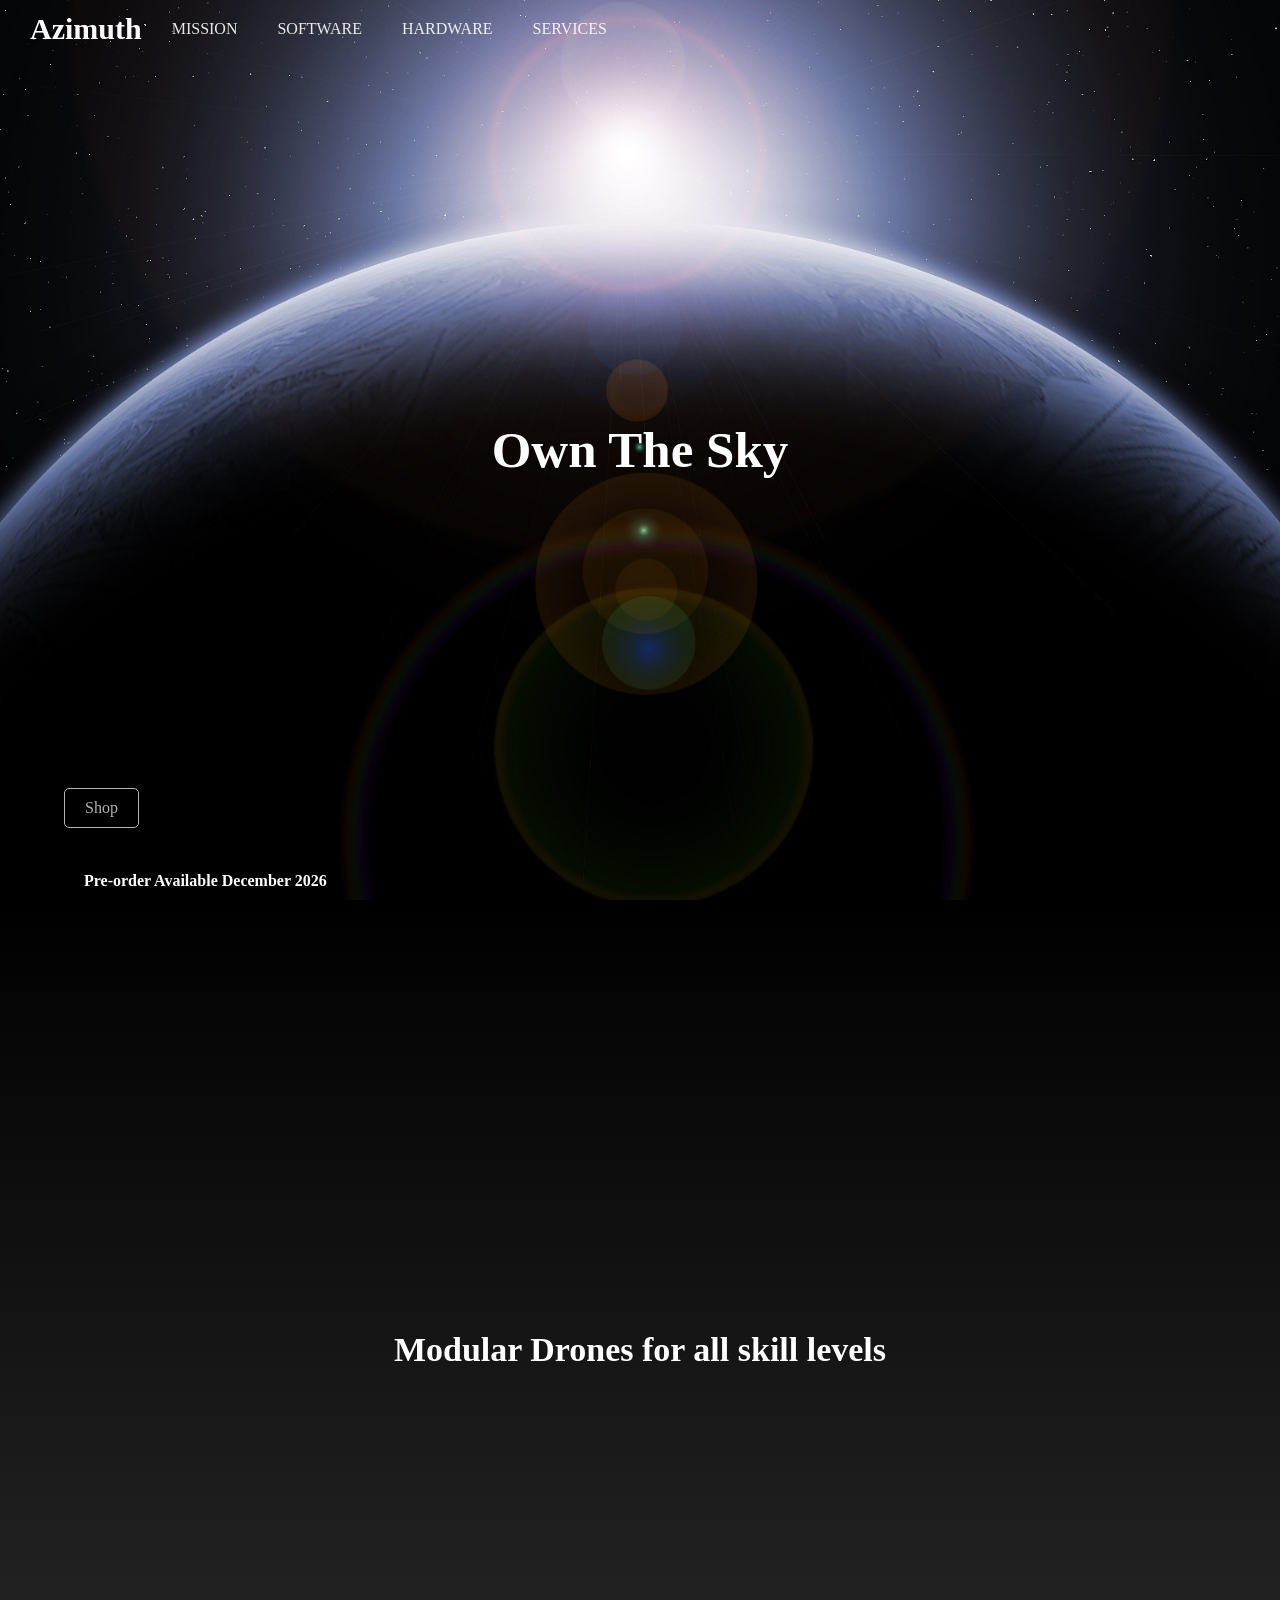
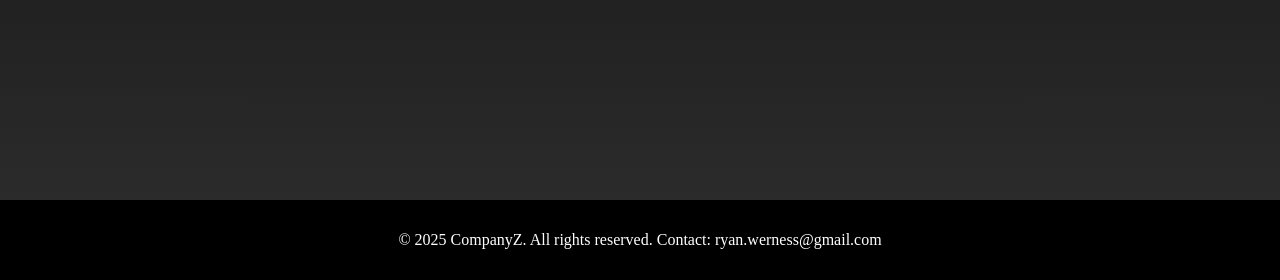
<file: index.html>
<!DOCTYPE html>
<html lang="en">
<head>
    <meta charset="UTF-8">
    <meta name="viewport" content="width=device-width, initial-scale=1.0">
    <title>Azimuth</title>
    <!-- Link external CSS here -->
    <link rel="stylesheet" href="styles.css">
    <link rel="icon" type="image/png" href="favicon/favicon-96x96.png" sizes="160x160" />
    <link rel="icon" type="image/svg+xml" href="favicon/favicon.svg" />
    <link rel="shortcut icon" href="favicon/favicon.ico" />
    <link rel="apple-touch-icon" sizes="260x260" href="favicon/apple-touch-icon.png" />
    <meta name="apple-mobile-web-app-title" content="MyWebSite" />
    <link rel="manifest" href="/site.webmanifest" />
</head>

<header>
    <h1>Azimuth</h1>

    <button><a href="mission.html">MISSION</a></button>
    
    <button><a href="software.html">SOFTWARE</a></button>

    <button><a href="hardware.html">HARDWARE</a></button>

    <button>SERVICES</button>



    
</header>
<body>
    <main>
        <section class="Welcome Welcome1">

        <h2>Own The Sky</h2>
        <button class="shop-button"> <a href="shop.html">Shop</a></button>
        <h5>Pre-order Available December 2026</h5>
    </section>

    <section class="Mission Mission1">
        <h4>Modular Drones for all skill levels</h4>
        
        
    </section>

    </main>


    


    
    <!-- Your content goes here -->

    <!-- Link external JavaScript here -->
     <!--
    <script src="script.js"></script>
    -->
    <footer>
        <p>&copy; 2025 CompanyZ. All rights reserved. Contact: ryan.werness@gmail.com</p>
    </footer>
</body>

</html>
</file>
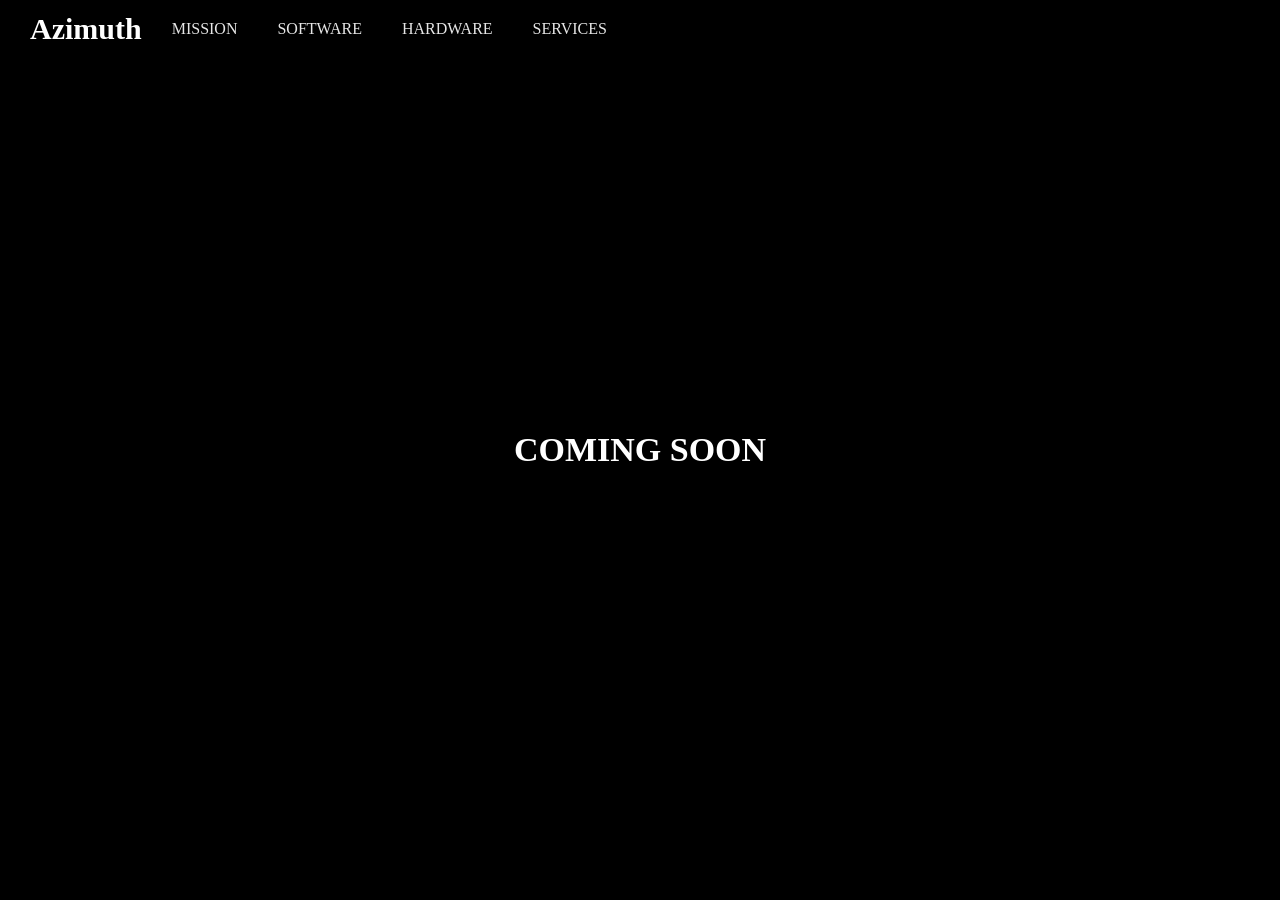
<file: hardware.html>
<!DOCTYPE html>
<html lang="en">
<head>
    <meta charset="UTF-8">
    <meta name="viewport" content="width=device-width, initial-scale=1.0">
    <title>Azimuth</title>
    <!-- Link external CSS here -->
    <link rel="stylesheet" href="styles.css">
    <link rel="icon" type="image/png" href="favicon/favicon-96x96.png" sizes="96x96" />
    <link rel="icon" type="image/svg+xml" href="favicon/favicon.svg" />
    <link rel="shortcut icon" href="favicon/favicon.ico" />
    <link rel="apple-touch-icon" sizes="260x260" href="favicon/apple-touch-icon.png" />
    <meta name="apple-mobile-web-app-title" content="MyWebSite" />
    <link rel="manifest" href="/site.webmanifest" />
</head>

<header>
    <h1><a href="index.html">Azimuth</a></h1>

    <button><a href="mission.html">MISSION</a></button>
    
    <button><a href="software.html">SOFTWARE</a></button>

    <button><a href="hardware.html">HARDWARE</a></button>

    <button>SERVICES</button>



    
</header>
    <body>

        <section class="hardware-section">
            <h4>COMING SOON</h4>
        </section>
    </body>
</html>
</file>
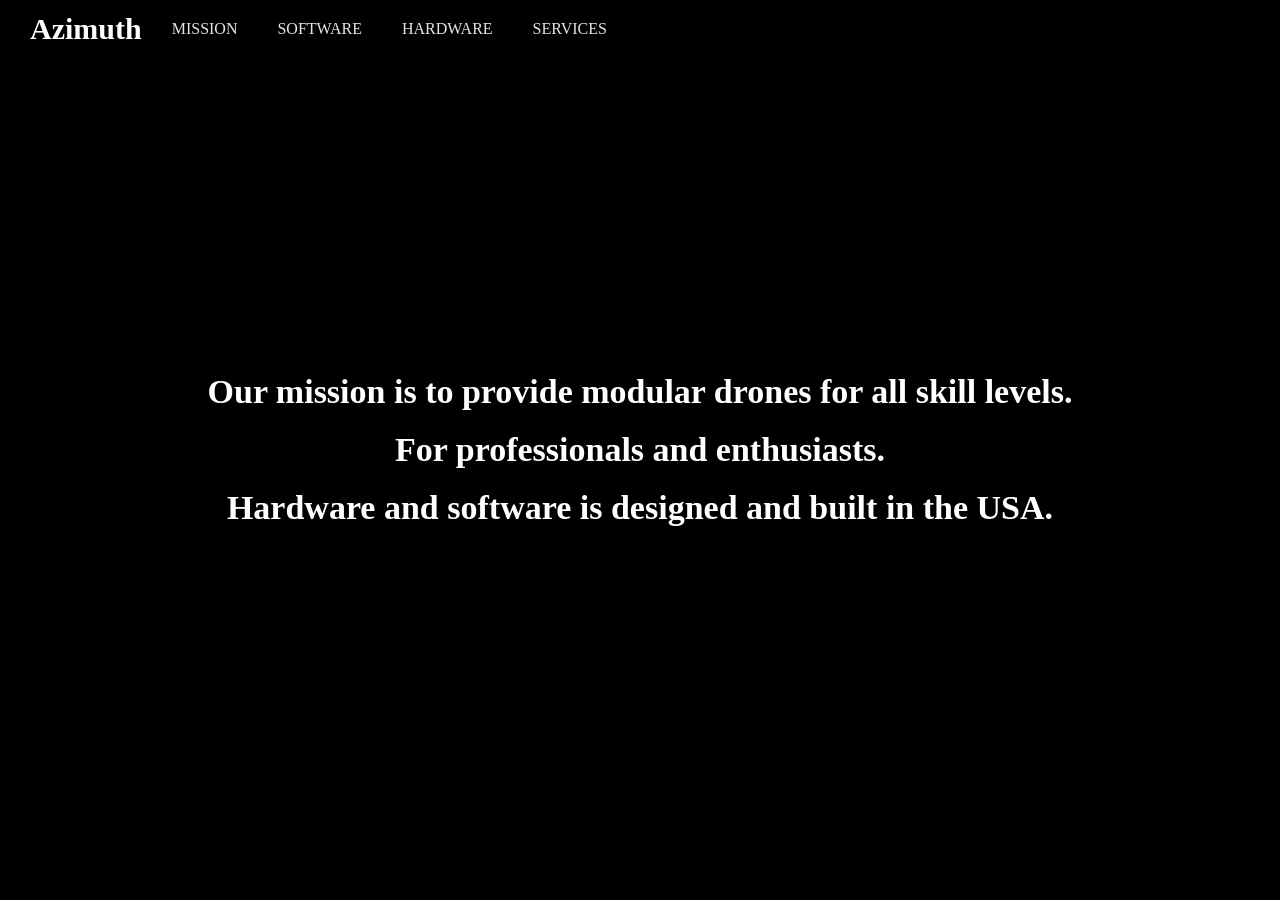
<file: mission.html>
<!DOCTYPE html>
<html lang="en">
<head>
    <meta charset="UTF-8">
    <meta name="viewport" content="width=device-width, initial-scale=1.0">
    <title>Azimuth</title>
    <!-- Link external CSS here -->
    <link rel="stylesheet" href="styles.css">
    <link rel="icon" type="image/png" href="favicon/favicon-96x96.png" sizes="96x96" />
    <link rel="icon" type="image/svg+xml" href="favicon/favicon.svg" />
    <link rel="shortcut icon" href="favicon/favicon.ico" />
    <link rel="apple-touch-icon" sizes="260x260" href="favicon/apple-touch-icon.png" />
    <meta name="apple-mobile-web-app-title" content="MyWebSite" />
    <link rel="manifest" href="/site.webmanifest" />
</head>

<header>
    <h1><a href="index.html">Azimuth</a></h1>

    <button><a href="mission.html">MISSION</a></button>
    
    <button><a href="software.html">SOFTWARE</a></button>

    <button><a href="hardware.html">HARDWARE</a></button>

    <button>SERVICES</button>



    
</header>
    <body>
        <section class="mission-section">
            <h4>Our mission is to provide modular drones for all skill levels.</h4>
            <h4>For professionals and enthusiasts.</h4>
            <h4>Hardware and software is designed and built in the USA.</h4> 
        </section>  

    </body>
</html>
</file>
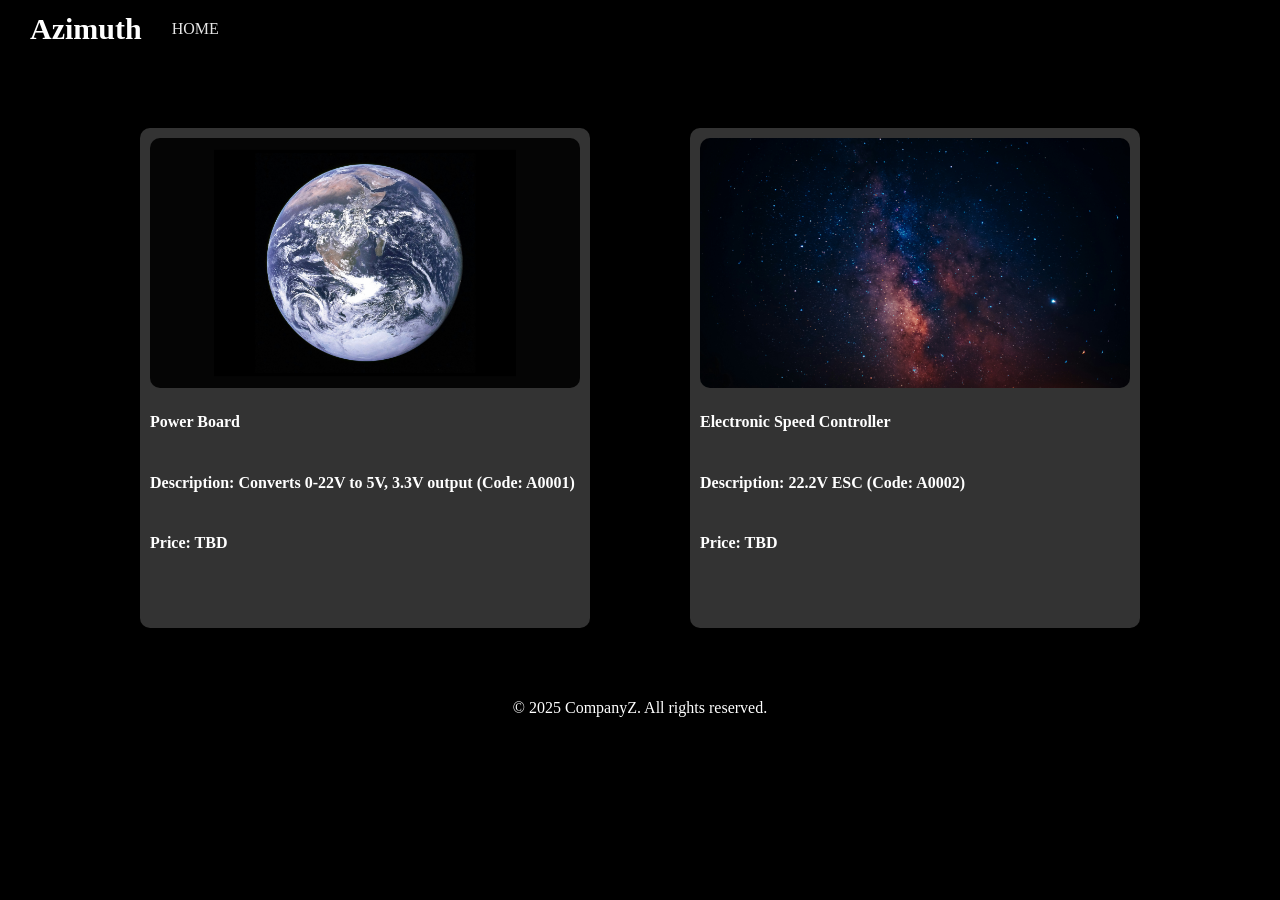
<file: shop.html>
<!DOCTYPE html>
<html lang="en">
<head>
    <meta charset="UTF-8">
    <title>Shop</title>
    <link rel="stylesheet" href="styles.css">
    <link rel="icon" type="image/png" href="favicon/favicon-96x96.png" sizes="96x96" />
    <link rel="icon" type="image/svg+xml" href="favicon/favicon.svg" />
    <link rel="shortcut icon" href="favicon/favicon.ico" />
    <link rel="apple-touch-icon" sizes="260x260" href="favicon/apple-touch-icon.png" />
    <meta name="apple-mobile-web-app-title" content="MyWebSite" />
    <link rel="manifest" href="/site.webmanifest" />
</head>
</head>
<header>
    <h1>Azimuth</h1>

    <button><a href="index.html">HOME</a></button>
</header>
<body>

    <div class="shop-container">
        <div class="product1">
            <div class="product-image">
                <img src="Photos\\Earth.jpg" alt="Power Board">
            </div>
            <h4>Power Board</h4>
            <h4>Description: Converts 0-22V to 5V, 3.3V output (Code: A0001)</h4>
            <h4>Price: TBD</h4>
        </div>

        <div class="product2">
            <div class="product-image">
                <img src="Photos\\Space.jpg" alt="Electronic Speed Controller">
            </div>
            <h4>Electronic Speed Controller</h4>
            <h4>Description: 22.2V ESC (Code: A0002)</h4>
            <h4>Price: TBD</h4>
        </div>
    </div>

    <footer>
        <p>&copy; 2025 CompanyZ. All rights reserved.</p>
    </footer>
    
</body>
</html>
</file>
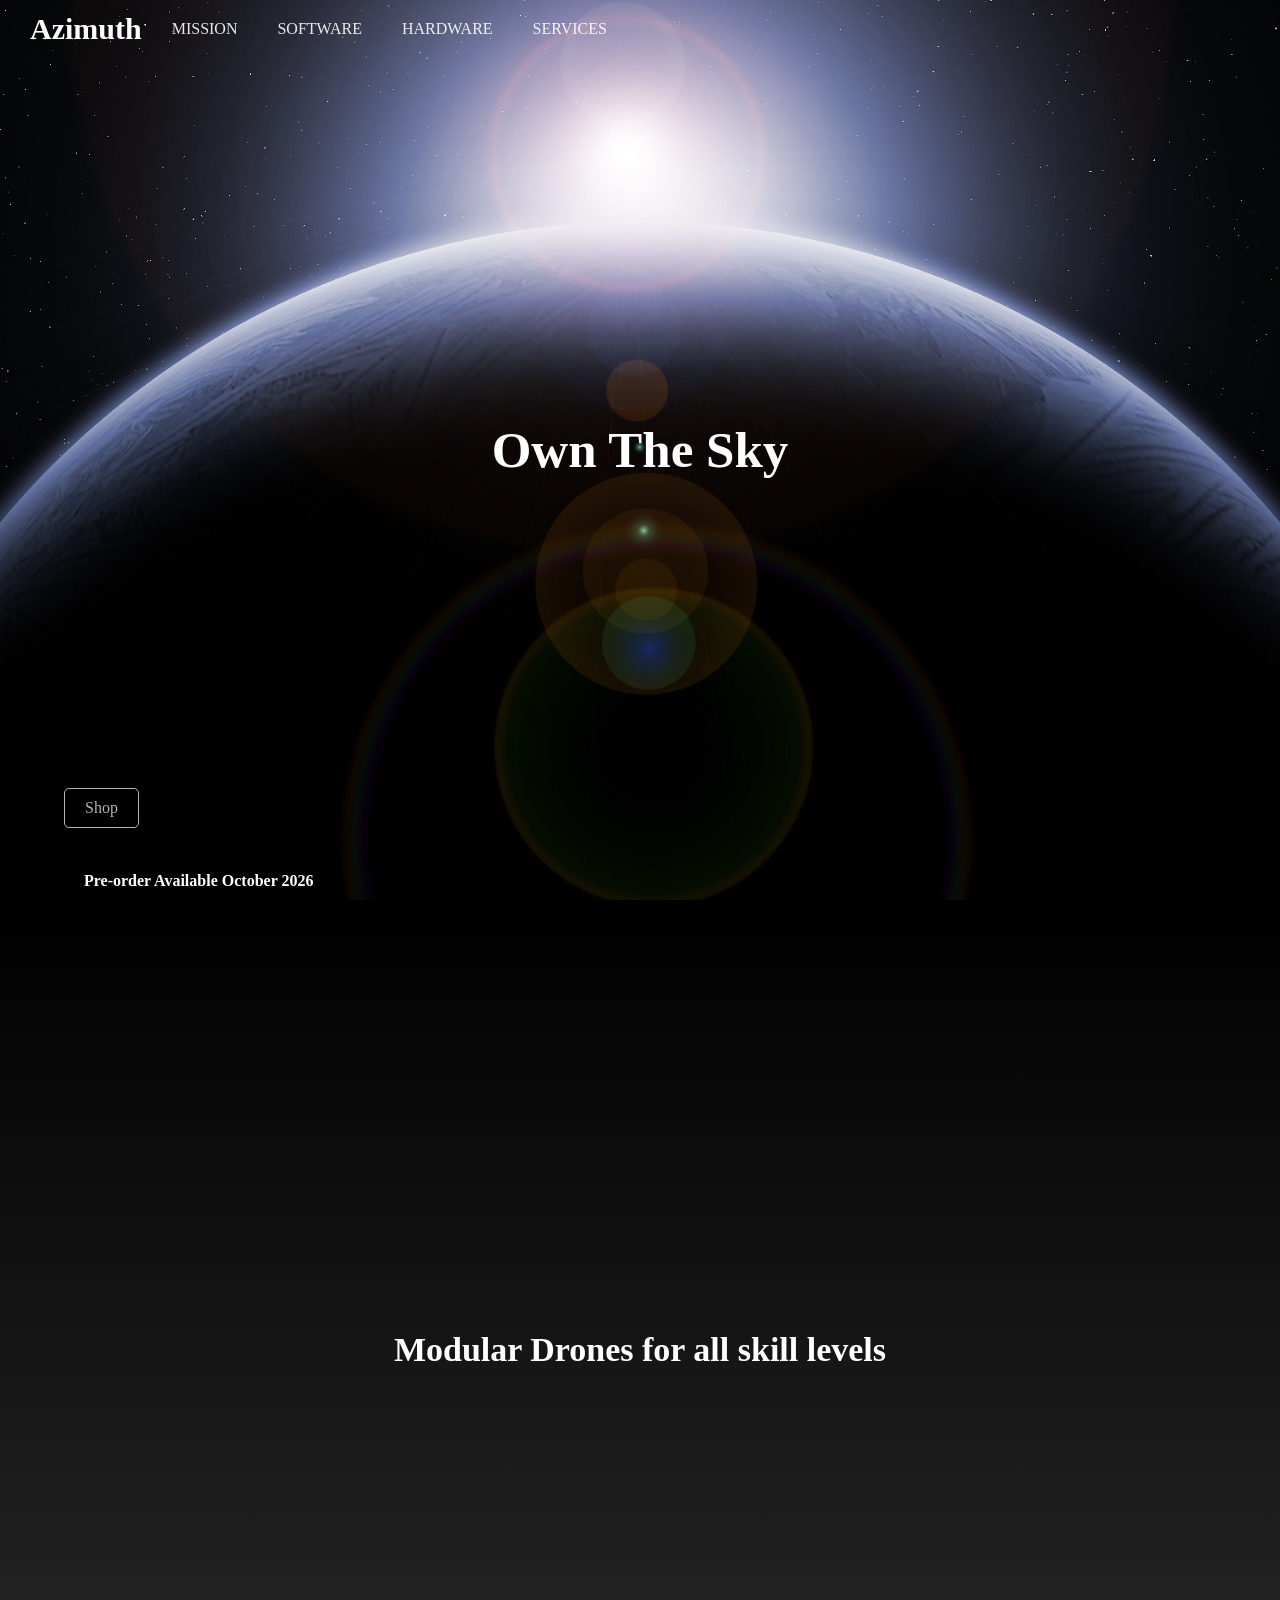
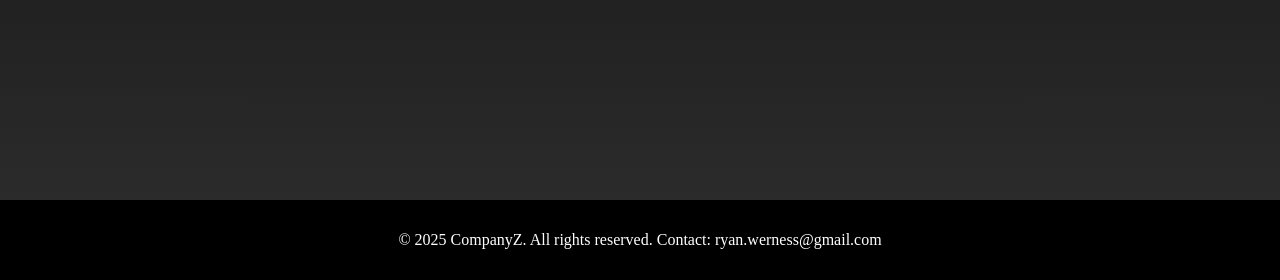
<file: Site.html>
<!DOCTYPE html>
<html lang="en">
<head>
    <meta charset="UTF-8">
    <meta name="viewport" content="width=device-width, initial-scale=1.0">
    <title>Azimuth</title>
    <!-- Link external CSS here -->
    <link rel="stylesheet" href="styles.css">
</head>

<header>
    <h1>Azimuth</h1>

    <button>MISSION</button>
    
    <button>SOFTWARE</button>

    <button>HARDWARE</button>

    <button>SERVICES</button>



    
</header>
<body>
    <main>
        <section class="Welcome Welcome1">

        <h2>Own The Sky</h2>
        <button class="shop-button"> <a href="shop.html">Shop</a></button>
        <h5>Pre-order Available October 2026</h5>
    </section>

    <section class="Mission Mission1">
        <h4>Modular Drones for all skill levels</h4>
        
        
    </section>

    </main>


    


    
    <!-- Your content goes here -->

    <!-- Link external JavaScript here -->
     <!--
    <script src="script.js"></script>
    -->
    <footer>
        <p>&copy; 2025 CompanyZ. All rights reserved. Contact: ryan.werness@gmail.com</p>
    </footer>
</body>

</html>
</file>
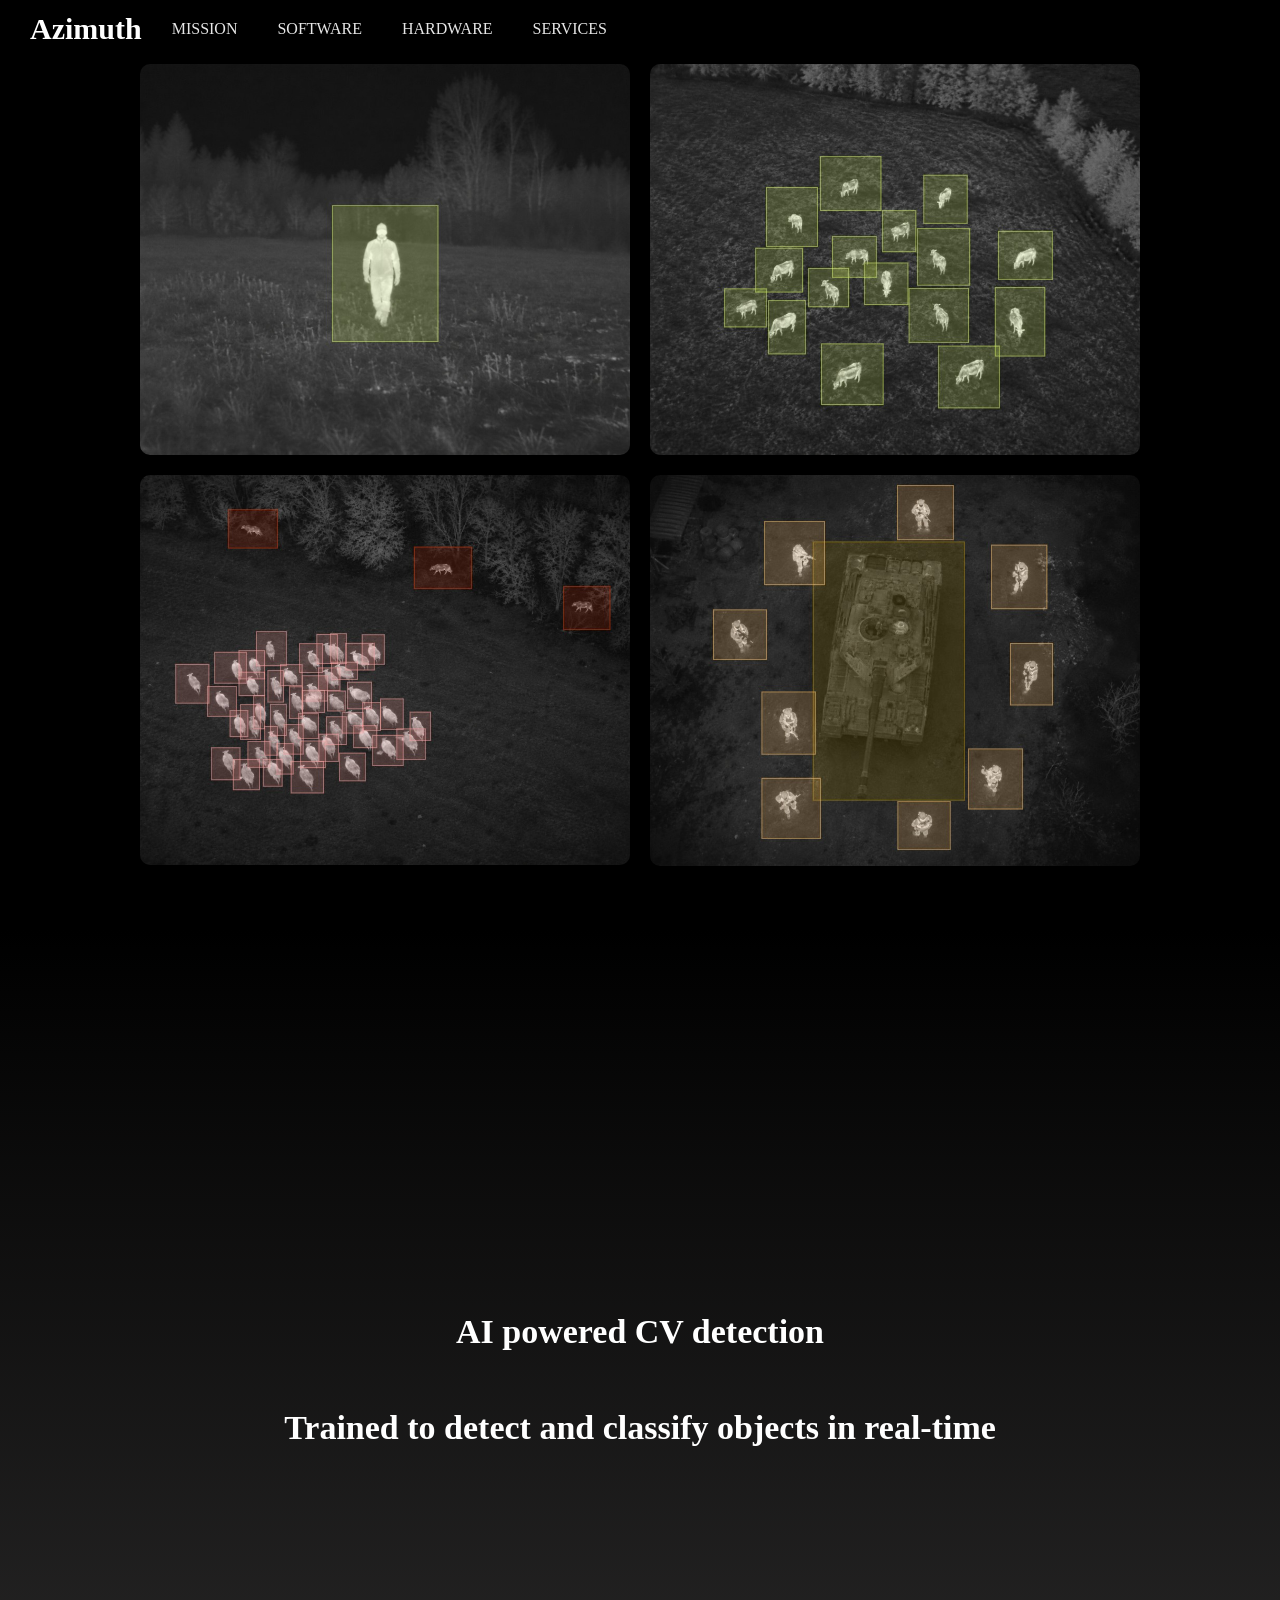
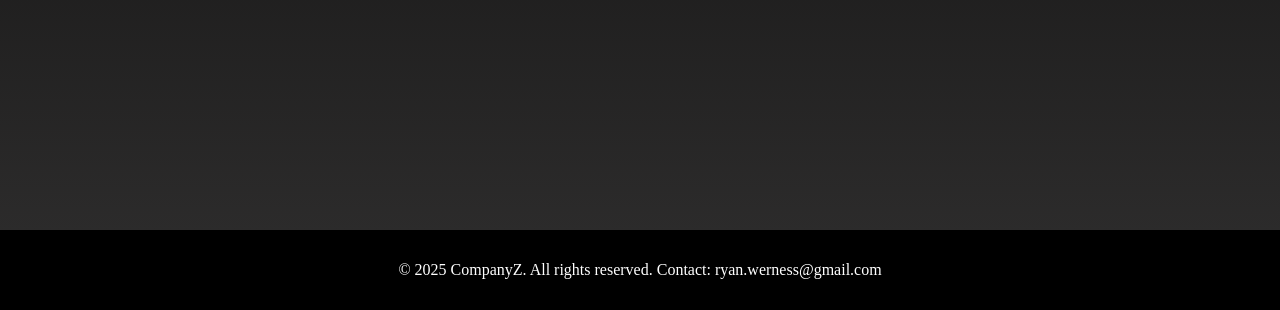
<file: software.html>
<!DOCTYPE html>
<html lang="en">
<head>
    <meta charset="UTF-8">
    <meta name="viewport" content="width=device-width, initial-scale=1.0">
    <title>Azimuth</title>
    <!-- Link external CSS here -->
    <link rel="stylesheet" href="styles.css">
    <link rel="icon" type="image/png" href="favicon/favicon-96x96.png" sizes="96x96" />
    <link rel="icon" type="image/svg+xml" href="favicon/favicon.svg" />
    <link rel="shortcut icon" href="favicon/favicon.ico" />
    <link rel="apple-touch-icon" sizes="260x260" href="favicon/apple-touch-icon.png" />
    <meta name="apple-mobile-web-app-title" content="MyWebSite" />
    <link rel="manifest" href="/site.webmanifest" />
</head>

<header>
    <h1><a href="index.html">Azimuth</a></h1>

    <button><a href="mission.html">MISSION</a></button>

    <button><a href="software.html">SOFTWARE</a></button>

    <button><a href="hardware.html">HARDWARE</a></button>

    <button>SERVICES</button>



    
</header>
    <body>
        <main>
                <section class="image-container">
                <img src="Photos//person.jpg" alt="Person">
                <img src="Photos//cattle.jpg" alt="Cattle">
                <img src="Photos//sheep.jpg" alt="Sheep">
                <img src="Photos//militia.jpg" alt="Milita">
            </section>

            <section class="software-section">
                <h4>AI powered CV detection</h4>
                <br>
                <h4>Trained to detect and classify objects in real-time</h4>
            </section>

        </main>
        




        <footer>
            <p>&copy; 2025 CompanyZ. All rights reserved. Contact: ryan.werness@gmail.com</p>
        </footer>

    </body>
</html>
</file>
<file: styles.css>
* {
    box-sizing: border-box;
}

html {
    scroll-behavior: smooth;
}

body {
    width: 100%;
    min-height: 100%;
    margin: 0;
    background-color: rgb(0, 0, 0);
    overflow-x: hidden;
    background-size: 100%;
    font-family: Georgia, serif;
}


header {
    color: white;
    position: absolute;
    top: 0;
    left: 0;
    width: 100%;

    display: flex;
    align-items: center;

    padding: 10px 30px;
    z-index: 10;
}

header h1 {
    margin: 0;
    font-size: 30px;
}




button {
    opacity: 0.9;
    border: none;
    background: transparent;
    appearance: none;
    color: white;

    padding: 10px;
    margin-left: 20px;

    border-radius: 5px;
    outline: none;

    -webkit-tap-highlight-color: transparent;

    font-size: 16px;
    font-family: Georgia, serif;
}

button:hover {
    cursor: pointer;
    opacity: 1;
    background-color: rgba(255, 255, 255, 0.1);
}



.shop-button {
    position: absolute;
    bottom: 8%;
    left: 5%;

    padding: 10px 20px;
    margin-left: 0;

    font-size: 16px;
    opacity: 0.7;
    color: white;

    border-radius: 5px;
    border: 1px solid white;
    cursor: pointer;
}

.shop-button:hover {
    opacity: 1;
    background-color: rgba(255, 255, 255, 0.2);
}



body h2 {
    display: flex;
    justify-content: center;
    align-items: center;

    min-height: 100vh;
    min-height: 100svh;

    margin: 0;
    padding: 20px;

    color: white;
    font-family: Georgia, serif;
    text-align: center;
}

body h5 {
    position: absolute;
    bottom: 0;
    left: 5%;

    padding: 10px 20px;
    margin: 0;

    font-size: 16px;
    color: white;
    font-family: Georgia, serif;
}



.Welcome,
.Mission,
.Services {
    position: relative;
    width: 100%;
    min-height: 100vh;
    min-height: 100svh;

    background-size: cover;
    background-position: center;
    background-repeat: no-repeat;
}

.Welcome {
    font-size: 34px;
}

.Welcome1 {
    background-image: url("Photos/Earth1.jpg");
}


.software-section{
    background:
        linear-gradient(
            to bottom,
            rgba(0, 0, 0, 0.2),
            rgba(219, 215, 215, 0.2)
        );
}

.Mission1 {
    background:
        linear-gradient(
            to bottom,
            rgba(0, 0, 0, 0.2),
            rgba(219, 215, 215, 0.2)
        );
}

.Services1 {
    background:
        linear-gradient(
            to bottom,
            rgba(219, 215, 215, 0.2),
            rgba(219, 215, 215, 0.981)
        );
}

.Mission1 h4 {
    display: flex;
    justify-content: center;
    align-items: center;

    min-height: 100vh;
    min-height: 100svh;

    max-width: 1000px;
    margin: 0 auto;
    padding: 40px;

    color: white;
    font-family: Georgia, serif;
    font-size: 34px;
    text-align: center;
}

.software-section{
    flex-direction: column;
    position: relative;
    display: flex;
    justify-content: center;
    align-items: center;

    min-height: 100vh;
    min-height: 100svh;

    margin: 0 auto;
    padding: 40px;

    color: white;
    font-family: Georgia, serif;
    font-size: 34px;
    text-align: center;
}

.software-section h4 {
    margin: 0;
    padding: 10px;
}

.hardware-section{
    flex-direction: column;
    position: relative;
    display: flex;
    justify-content: center;
    align-items: center;

    min-height: 100vh;
    min-height: 100svh;

    max-width: 1000px;
    margin: 0 auto;
    padding: 40px;

    color: white;
    font-family: Georgia, serif;
    font-size: 34px;
    text-align: center;
}

/* I just want to display the text in the middle of the page, and I want it to be responsive. */
.mission-section{
    flex-direction: column;
    position: relative;
    display: flex;
    justify-content: center;
    align-items: center;
    height: 100vh;
    height: 100svh;
    color: white;
    font-family: Georgia, serif;
    font-size: 34px;
    text-align: center;
    margin: 0 auto;
    gap: 0px;
}

.mission-section h4 {
    margin: 0;
    padding: 10px;
}




main {
    flex: 1;
}

footer {
    position: relative;
    width: 100%;
    min-height: 50px;

    padding: 15px;

    color: white;
    text-align: center;
}




.shop-container {
    display: flex;
    justify-content: center;
    align-items: stretch;
    flex-wrap: wrap;

    gap: 100px;

    width: 100%;
    max-width: 1400px;

    margin: 0 auto;
    padding: 10% 20px 40px;
}

.product1,
.product2 {
    display: flex;
    flex-direction: column;

    flex: 1 1 350px;

    width: 100%;
    max-width: 450px;
    min-height: 500px;

    padding: 10px;

    background-color: #333;
    color: white;

    border-radius: 10px;
    box-shadow: 0 4px 8px rgba(0, 0, 0, 0.2);
}

.product1 img,
.product2 img {
    width: 100%;
    height: 250px;

    border-radius: 10px;
    object-fit: cover;
}

a {
    text-decoration: none;
    color: white;
}

.image-container {
    display: grid;
    grid-template-columns: repeat(2, 1fr);
    gap: 20px;

    width: 100%;
    max-width: 1000px;
    margin: 5% auto;
}

.image-container img {
    width: 100%;
    height: auto;
    object-fit: contain;
    border-radius: 10px;
}



@media screen and (max-width: 1024px) {

    header {
        padding: 10px 20px;
    }

    header h1 {
        font-size: 26px;
    }

    button {
        margin-left: 10px;
        font-size: 15px;
        padding: 8px;
    }

    .Welcome {
        font-size: 30px;
    }

    .Mission1 h4 {
        font-size: 28px;
        padding: 30px;
    }

    .shop-container {
        gap: 40px;
        padding-top: 120px;
    }

    .product1,
    .product2 {
        flex-basis: 300px;
        max-width: 400px;
        min-height: 450px;
    }

    .product1 img,
    .product2 img {
        height: 220px;
    }
}




@media screen and (max-width: 768px) {

    header {
        position: absolute;
        flex-wrap: wrap;
        justify-content: center;

        padding: 10px 20px;
        text-align: center;
    }

    header h1 {
        width: 100%;
        margin-bottom: 8px;
        font-size: 24px;
    }

    button {
        margin: 4px;
        padding: 8px 10px;
        font-size: 14px;
    }

    body h2 {
        font-size: 28px;
        padding: 80px 20px 20px;
    }

    body h5 {
        left: 0;
        width: 100%;

        padding: 10px 15px;

        font-size: 14px;
        text-align: center;
    }

    .Welcome,
    .Mission,
    .Services {
        min-height: 100svh;
    }

    .Mission1 h4 {
        min-height: 100svh;

        padding: 80px 25px 25px;

        font-size: 25px;
        line-height: 1.5;
    }

    .shop-button {
        left: 50%;
        bottom: 8%;

        transform: translateX(-50%);

        width: max-content;
        padding: 10px 18px;
    }

    .shop-container {
        flex-direction: column;
        align-items: center;

        gap: 30px;

        padding: 130px 20px 40px;
    }

    .product1,
    .product2 {
        flex: none;

        width: 100%;
        max-width: 500px;
        min-height: 0;
        height: auto;
    }

    .product1 img,
    .product2 img {
        height: 240px;
    }

    .image-container {
        grid-template-columns: 1fr;
        gap: 15px;
        margin-top: 25%;
        width: 100%;
        max-width: 600px;
    }
}


@media screen and (max-width: 480px) {

    header {
        padding: 10px;
    }

    header h1 {
        font-size: 21px;
    }

    button {
        margin: 2px;
        padding: 7px;
        font-size: 13px;
    }

    body h2 {
        font-size: 24px;
        line-height: 1.4;
        padding: 100px 15px 20px;
    }

    body h5 {
        font-size: 12px;
    }

    .Welcome {
        font-size: 24px;
    }

    .Mission1 h4 {
        padding: 100px 18px 25px;

        font-size: 21px;
        line-height: 1.5;
    }

    .shop-button {
        width: calc(100% - 40px);
        max-width: 280px;

        font-size: 14px;
        text-align: center;
    }

    .shop-container {
        gap: 20px;
        padding: 120px 12px 30px;
    }

    .product1,
    .product2 {
        width: 100%;
        max-width: none;

        padding: 10px;
    }

    .product1 img,
    .product2 img {
        height: 200px;
    }

    footer {
        font-size: 13px;
        padding: 12px;
    }
}



@media screen and (max-width: 360px) {

    header h1 {
        font-size: 19px;
    }

    button {
        padding: 6px;
        font-size: 12px;
    }

    body h2 {
        font-size: 21px;
    }

    .Mission1 h4 {
        font-size: 19px;
    }

    .product1 img,
    .product2 img {
        height: 180px;
    }
}
}
</file>
